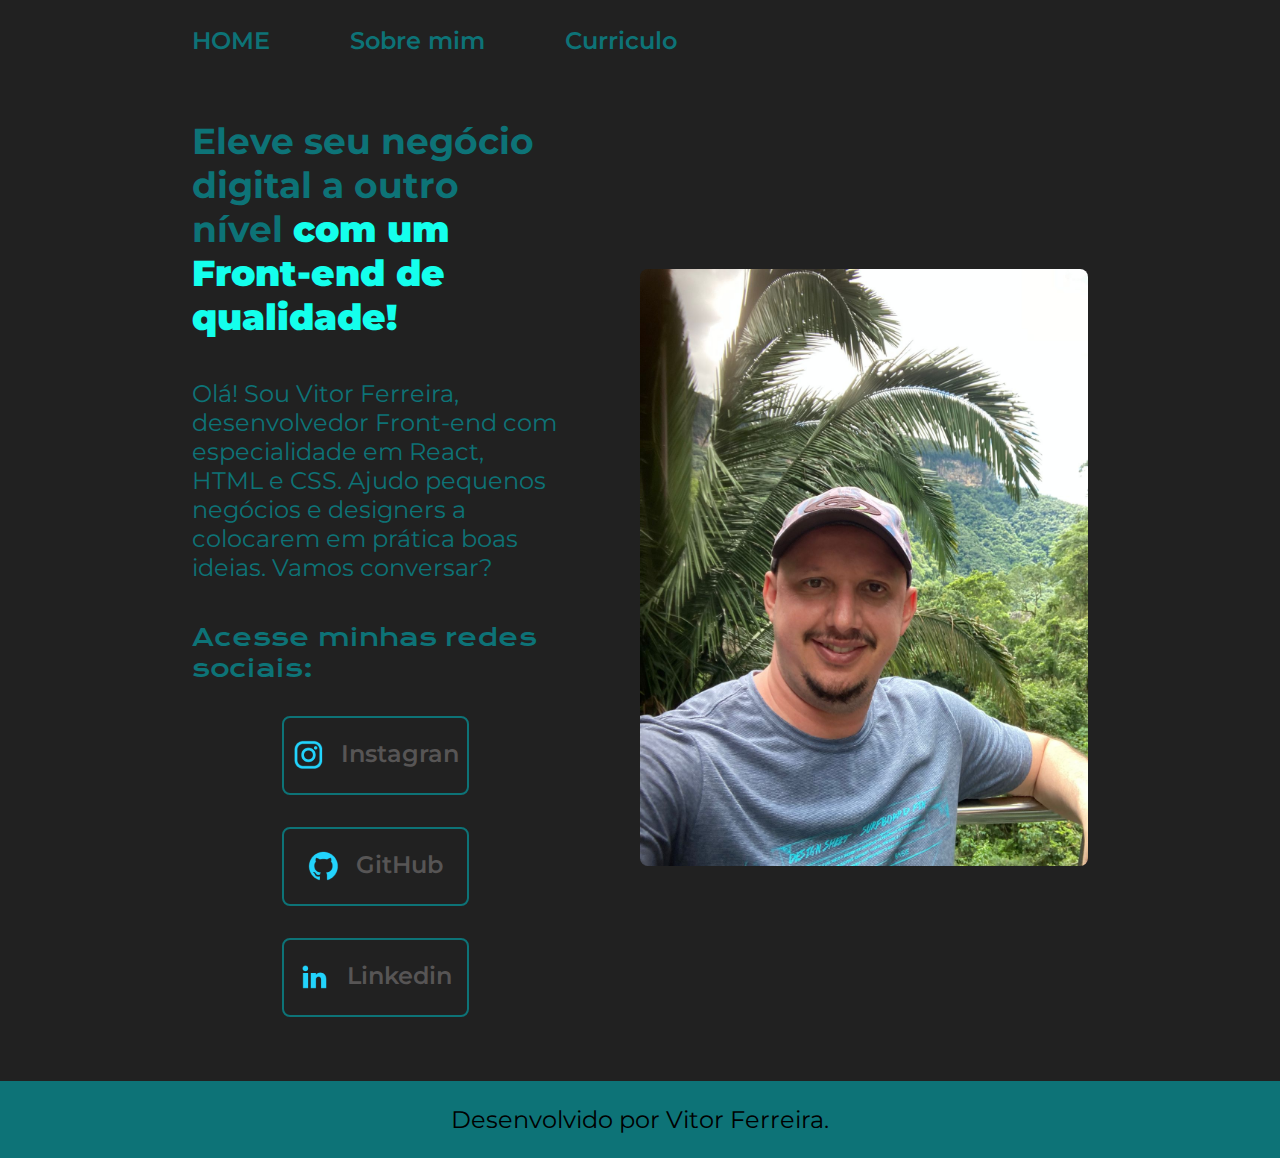
<file: index.html>
<!DOCTYPE html>
<html lang="pt-br">
<head>
    <meta charset="UTF-8">
    <meta http-equiv="X-UA-Compatible" content="IE=edge">
    <meta name="viewport" content="width=device-width, initial-scale=1.0">
    <title>Portfolio</title>
    <link rel="stylesheet" href="./styles/style.css">
</head>
<body>
    <header class="cabecalho">
        <nav class="cabecalho__menu">
            <a class="cabecalho__menu__link" href="index.html">HOME </a>
            <a class="cabecalho__menu__link" href="about.html">Sobre mim</a>
            <a class="cabecalho__menu__link" href="curriculo.html">Curriculo</a>
        </nav>
    </header>
    <main class="apresentacao">
        <section class="apresentacao__conteudo">
            <h1 class="apresentacao__conteudo__titulo"> Eleve seu negócio digital a outro nível <strong class="titulo-destaque">com um Front-end de qualidade!</strong> </h1>
            <p class="apresentacao__conteudo__texto"> Olá! Sou Vitor Ferreira, desenvolvedor Front-end com especialidade em React, HTML e CSS. 
                Ajudo pequenos negócios e designers a colocarem em prática boas ideias. Vamos conversar?</p>
            <div class="apresentacao__links">
                <h2 class="apresentacao__links__subtitulo">Acesse minhas redes sociais:</h2>
                <a class="apresentacao__links__navegacao" href="https://instagran.com/vitoraguiar.df">
                    <img src="./assets/instagram.png">
                Instagran</a>
                <a class="apresentacao__links__navegacao" href="https://github.com/vitordf">
                    <img src="./assets/github.png">
                    GitHub</a>
                <a class="apresentacao__links__navegacao" href="https://linkedin.com/in/vitoraguiarferreira">
                    <img src="./assets/linkedin.png">
                    Linkedin</a>
            </div> 
        </section>
        <img class="apresentacao__imagem" src="./assets/vitor.jpeg" alt="Foto do Vitor">
    </main>
    <footer class="rodape">
        <p>Desenvolvido por Vitor Ferreira.</p>
    </footer>
</body>
</html>
</file>
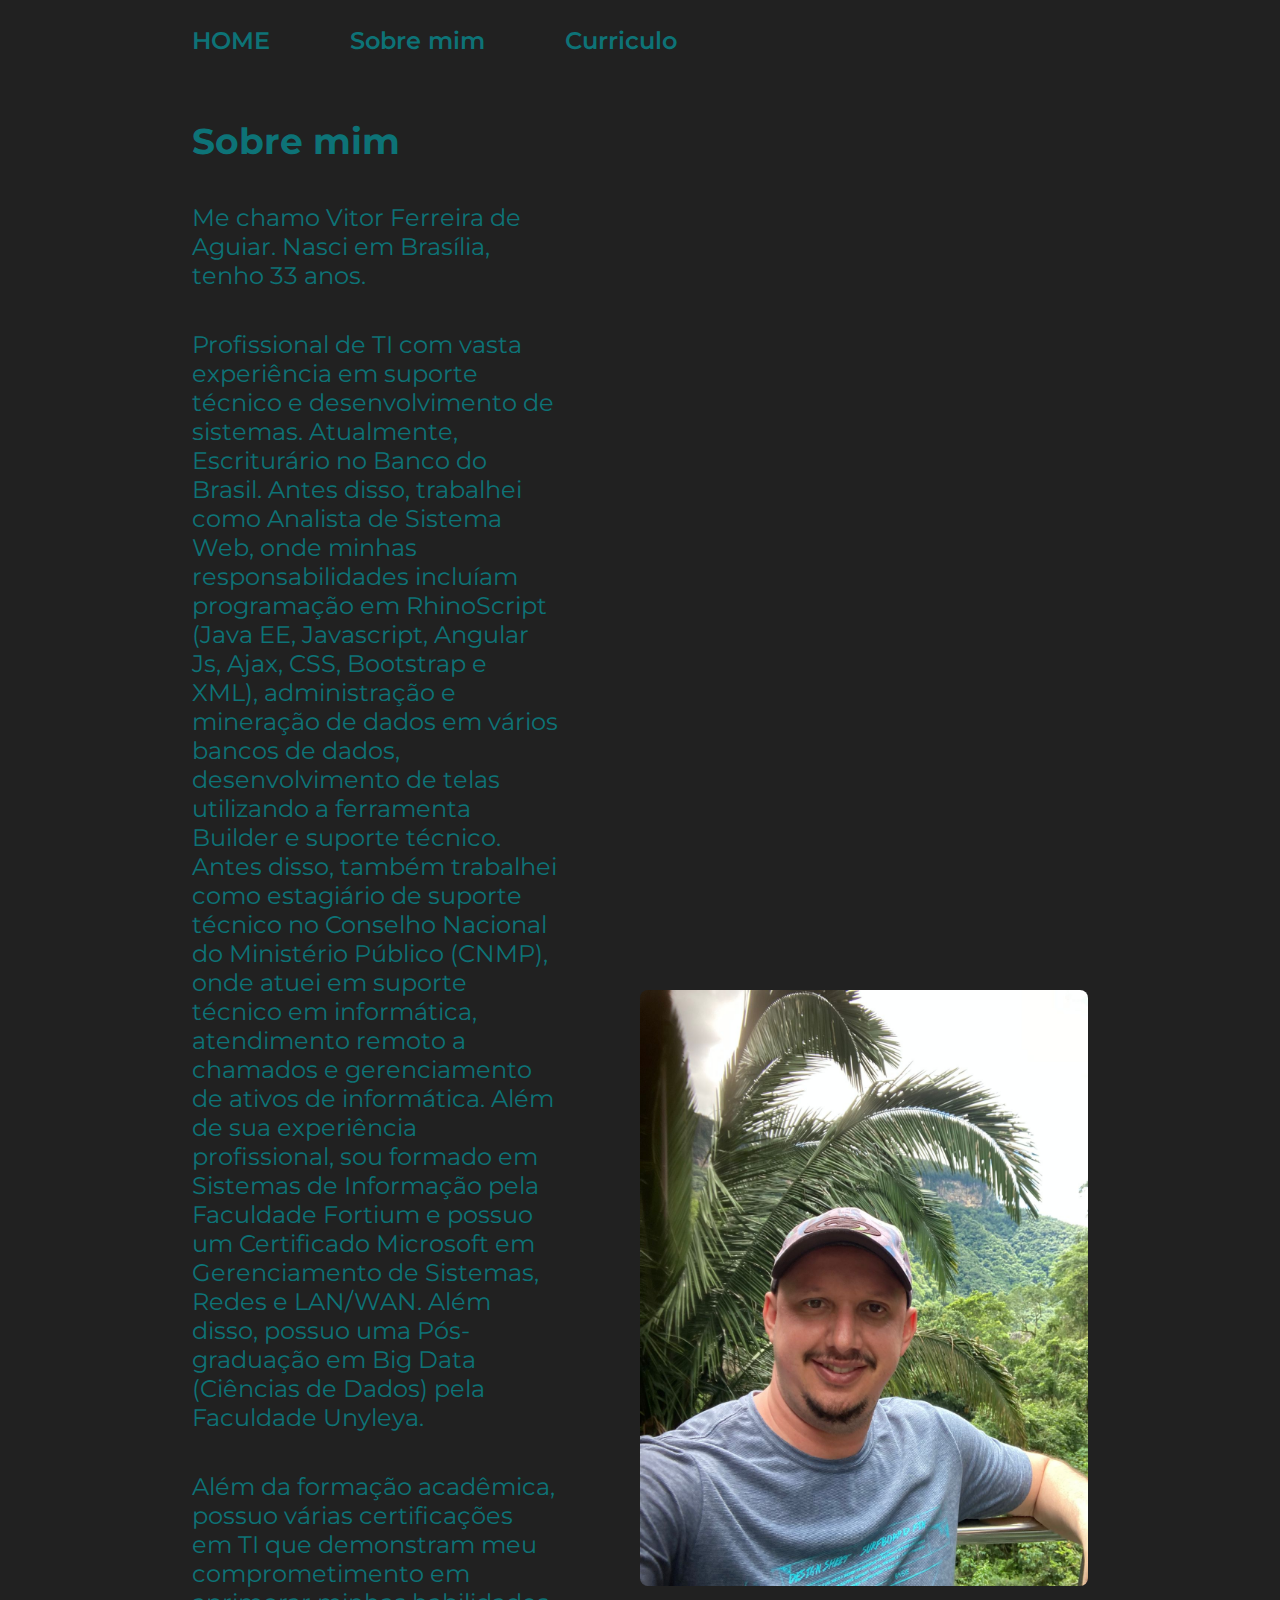
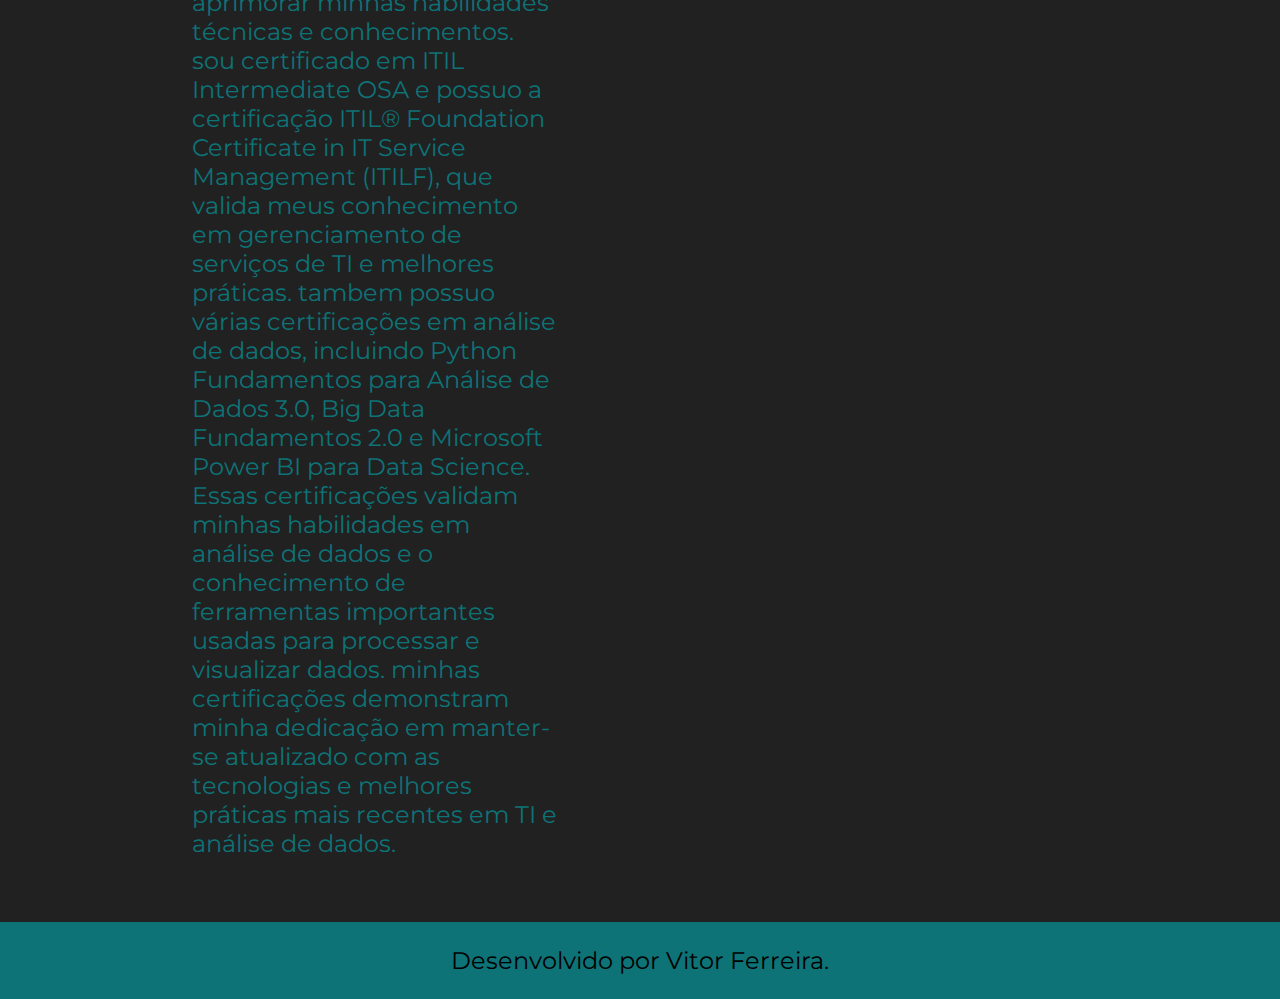
<file: about.html>
<!DOCTYPE html>
<html lang="pt-br">
<head>
    <meta charset="UTF-8">
    <meta http-equiv="X-UA-Compatible" content="IE=edge">
    <meta name="viewport" content="width=device-width, initial-scale=1.0">
    <title>Sobre mim</title>
    <link rel="stylesheet" href="./styles/style.css">
</head>
<body>
    <header class="cabecalho">
        <nav class="cabecalho__menu">
            <a class="cabecalho__menu__link" href="index.html">HOME </a>
            <a class="cabecalho__menu__link" href="about.html">Sobre mim</a>
            <a class="cabecalho__menu__link" href="curriculo.html">Curriculo</a>
        </nav>
    </header>
    <main class="apresentacao">
        <section class="apresentacao__conteudo">
            <h1 class="apresentacao__conteudo__titulo">Sobre mim</h1>
            <p class="apresentacao__conteudo__texto">Me chamo Vitor Ferreira de Aguiar. Nasci em Brasília, tenho 33 anos. </p>
            <p class="apresentacao__conteudo__texto">Profissional de TI com vasta experiência em suporte técnico e desenvolvimento de sistemas. Atualmente, Escriturário no Banco do Brasil.
                Antes disso, trabalhei como Analista de Sistema Web, onde minhas responsabilidades incluíam programação em RhinoScript (Java EE, Javascript, Angular Js, Ajax, CSS, Bootstrap e XML),
                administração e mineração de dados em vários bancos de dados, desenvolvimento de telas utilizando a ferramenta Builder e suporte técnico. Antes disso, também trabalhei como estagiário 
                de suporte técnico no Conselho Nacional do Ministério Público (CNMP), onde atuei em suporte técnico em informática, atendimento remoto a chamados e gerenciamento de ativos de informática.
                Além de sua experiência profissional, sou formado em Sistemas de Informação pela Faculdade Fortium e possuo um Certificado Microsoft em Gerenciamento de Sistemas, Redes e LAN/WAN.
                Além disso, possuo uma Pós-graduação em Big Data (Ciências de Dados) pela Faculdade Unyleya. </p>
                <p class="apresentacao__conteudo__texto">
                Além da formação acadêmica, possuo várias certificações em TI que demonstram meu comprometimento em aprimorar minhas habilidades técnicas e conhecimentos.
                sou certificado em ITIL Intermediate OSA e possuo a certificação ITIL® Foundation Certificate in IT Service Management (ITILF), que valida meus conhecimento em gerenciamento de serviços de TI e melhores práticas.
                tambem possuo várias certificações em análise de dados, incluindo Python Fundamentos para Análise de Dados 3.0, Big Data Fundamentos 2.0 e Microsoft Power BI para Data Science. 
                Essas certificações validam minhas habilidades em análise de dados e o conhecimento de ferramentas importantes usadas para processar e visualizar dados.
                minhas certificações demonstram minha dedicação em manter-se atualizado com as tecnologias e melhores práticas mais recentes em TI e análise de dados.
            </p>
        </section>
        <img class="apresentacao__imagem" src="./assets/vitor.jpeg" alt="Foto do Autor da Pagina">
    </main>
    <footer class="rodape">
        <p>Desenvolvido por Vitor Ferreira.</p>
    </footer>
</body>
</html>
</file>
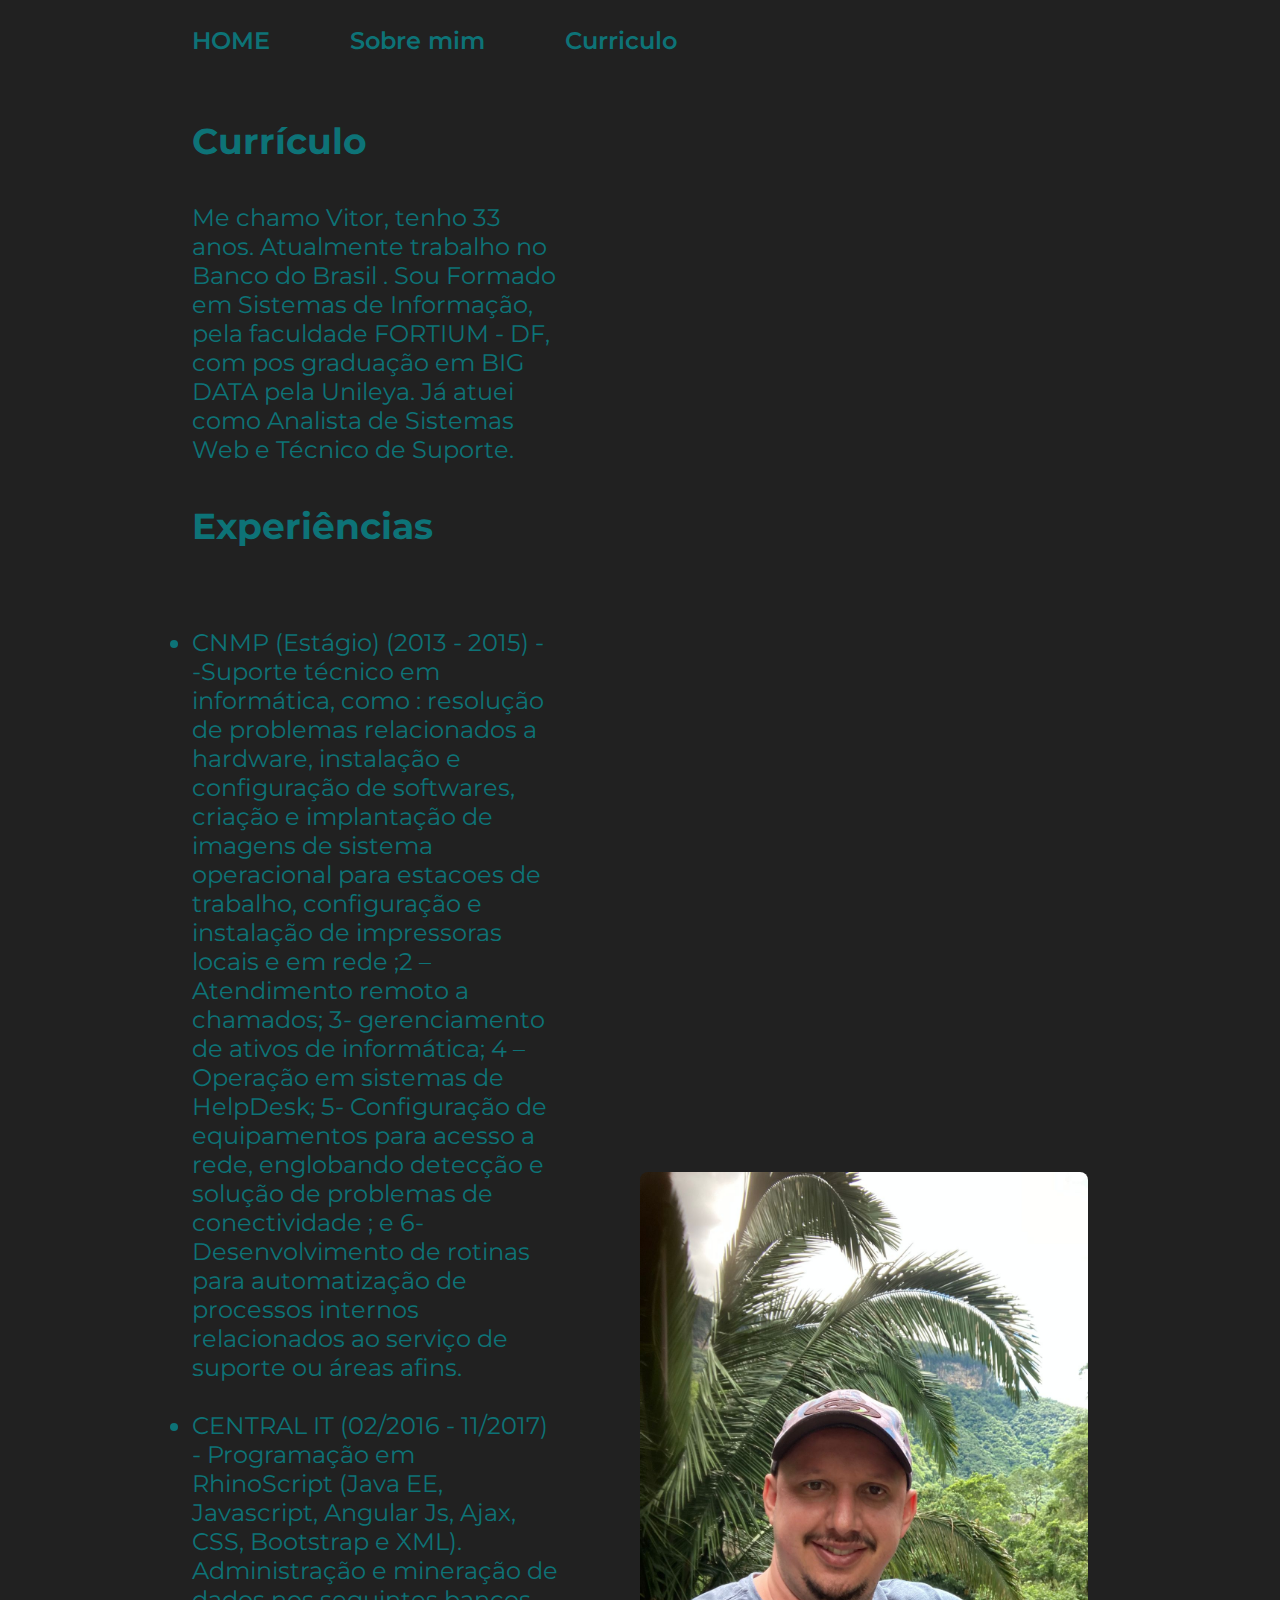
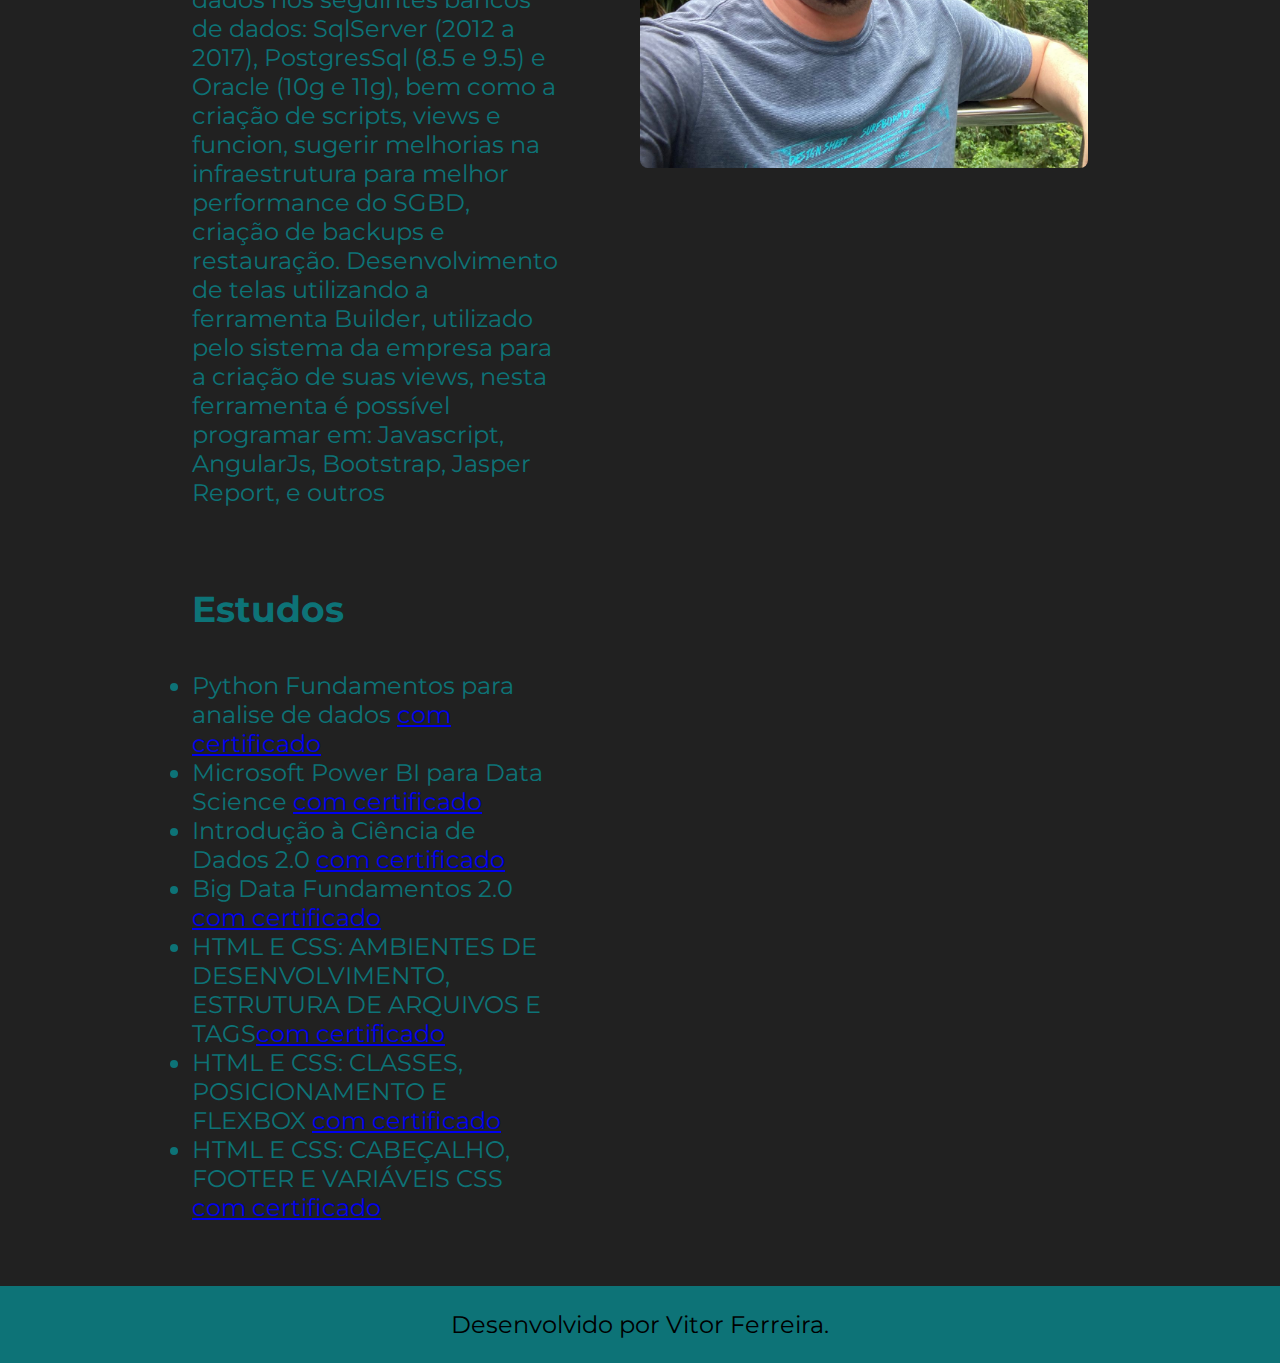
<file: curriculo.html>
<!DOCTYPE html>
<html lang="pt-br">
<head>
    <meta charset="UTF-8">
    <meta http-equiv="X-UA-Compatible" content="IE=edge">
    <meta name="viewport" content="width=device-width, initial-scale=1.0">
    <title>Curriculo</title>
    <link rel="stylesheet" href="/styles/style.css">
</head>
<body>
    <header class="cabecalho">
        <nav class="cabecalho__menu">
            <a class="cabecalho__menu__link" href="index.html">HOME </a>
            <a class="cabecalho__menu__link" href="about.html">Sobre mim</a>
            <a class="cabecalho__menu__link" href="curriculo.html">Curriculo</a>
        </nav>
    </header>
    <main>
        
    <main class="apresentacao">
        <section class="apresentacao__conteudo">
            <h1 class="apresentacao__conteudo__titulo">Currículo</h1>
            <p class="apresentacao__conteudo__texto">
                Me chamo Vitor, tenho 33 anos. Atualmente trabalho no Banco do Brasil . Sou Formado em Sistemas de Informação, pela faculdade FORTIUM - DF, 
                com pos graduação em BIG DATA pela Unileya. Já atuei como Analista de Sistemas Web e Técnico de Suporte.

            </p>
            <h2 class="apresentacao__conteudo__titulo">Experiências</h2>
            <p class="apresentacao__conteudo__texto">
            <ul class="apresentacao__conteudo__texto">
                <li><a class="apresentacao__conteudo__texto_link" href="https://www.cnmp.mp.br/portal/">CNMP </a> (Estágio) (2013 - 2015) - -Suporte técnico em informática, como : resolução de problemas
                    relacionados a hardware, instalação e configuração de softwares, criação e
                    implantação de imagens de sistema operacional para estacoes de trabalho,
                    configuração e instalação de impressoras locais e em rede ;2 –
                    Atendimento remoto a chamados; 3- gerenciamento de ativos de
                    informática; 4 – Operação em sistemas de HelpDesk; 5- Configuração de
                    equipamentos para acesso a rede, englobando detecção e solução de
                    problemas de conectividade ; e 6- Desenvolvimento de rotinas para
                    automatização de processos internos relacionados ao serviço de suporte ou
                    áreas afins.
                </li>
            </br>
                <li> <a class="apresentacao__conteudo__texto_link" href="https://centralit.com.br/">CENTRAL IT</a> (02/2016 - 11/2017)
                    - Programação em RhinoScript (Java EE, Javascript, Angular Js, Ajax, CSS,
                    Bootstrap e XML).
                    Administração e mineração de dados nos seguintes bancos de dados:
                    SqlServer (2012 a 2017), PostgresSql (8.5 e 9.5) e Oracle (10g e 11g), bem
                    como a criação de scripts, views e funcion, sugerir melhorias na infraestrutura
                    para melhor performance do SGBD, criação de backups e restauração.
                    Desenvolvimento de telas utilizando a ferramenta Builder, utilizado pelo
                    sistema da empresa para a criação de suas views, nesta ferramenta é
                    possível programar em: Javascript, AngularJs, Bootstrap, Jasper Report, e
                    outros
                </li>
            </ul>
            </p>
            <h2 class="apresentacao__conteudo__titulo">Estudos</h2>
            <div class="apresentacao__conteudo__texto">
            <ul class="apresentacao__conteudo__texto">
                <li>Python Fundamentos para analise de dados <a href="https://www.datascienceacademy.com.br/certificate/57b4a75247d7dd688d8b456b/user/5d2f52cb5e4cde5b038b456c">com certificado</a> </li>
                <li>Microsoft Power BI para Data Science <a href="https://www.datascienceacademy.com.br/certificate/59324d705e4cde7c5e8b4581/user/5d2f52cb5e4cde5b038b456c">com certificado</a></li>
                <li>Introdução à Ciência de Dados 2.0 <a href="https://www.datascienceacademy.com.br/certificate/57e4c96f47d7dd071b8b456b/user/5d2f52cb5e4cde5b038b456c">com certificado</a></li>
                <li>Big Data Fundamentos 2.0 <a href="https://www.datascienceacademy.com.br/certificate/5727789d47d7ddbd598b4581/user/5d2f52cb5e4cde5b038b456cx">com certificado</a></li>
                <li>HTML E CSS: AMBIENTES DE DESENVOLVIMENTO, ESTRUTURA DE ARQUIVOS E TAGS<a href="https://unibb.alura.com.br/certificate/0156d362-c98f-4277-aef4-5dc3258322ac">com certificado</a></li>
                <li>HTML E CSS: CLASSES, POSICIONAMENTO E FLEXBOX <a href="https://unibb.alura.com.br/certificate/c813f4ff-94e7-4e1a-8237-b1e9a0f3611c">com certificado</a></li>
                <li>HTML E CSS: CABEÇALHO, FOOTER E VARIÁVEIS CSS <a href="https://unibb.alura.com.br/certificate/fe38663d-b09c-483c-a3b3-42b0f775166d">com certificado</a></li>
                <!-- 
                    <li>Curso tal - Alura Cursos <a href="linkdocertificado">com certificado</a></li> 
                -->
                
            </ul>
            </div>    
        </section>
        <img class="apresentacao__imagem" src="./assets/vitor.jpeg" alt="Foto do Autor da Pagina">
    </main> 

    </main>
    <footer class="rodape">
        <p>Desenvolvido por Vitor Ferreira.</p>
    </footer>
</body>
</html>
</file>
<file: styles/style.css>
@import url('https://fonts.googleapis.com/css2?family=Krona+One&family=Montserrat:wght@400;600&display=swap');


:root{
    --cor-primaria: #212121;
    --cor-secundaria: #575555;
    --cor-terciaria:#0D7377;
    --cor-roover: #14FFEC;

    --fonte-primaria: 'Krona One', sans-serif;
    --fonte-secundaria: 'Montserrat', sans-serif;
}

*{
    margin: 0;
    padding: 0;
}

body{
    /* height: 100vh; */
    box-sizing: border-box;
    background-color:var(--cor-primaria);
    color: var(--cor-terciaria);
}
.cabecalho{
    padding: 2% 0% 0% 15%;

}
.cabecalho__menu{
    display: flex;
    gap: 80px;
}
.cabecalho__menu__link{
    font-family: var(--fonte-secundaria);
    font-size: 1.5rem;
    color: var(--cor-terciaria);
    font-weight: 600;
    text-decoration: none;
}

.apresentacao{
    padding: 5% 15%;
    display: flex;
    align-items: center;
    justify-content: space-between ;
    gap: 82px;
}
.apresentacao__conteudo{
    width: 50%; ;
    display: flex;
    flex-direction: column;
    gap: 40px;

}
.apresentacao__conteudo__titulo{
    font-size: 2.25rem;
    font-family: var(--fonte-secundaria);

}
.titulo-destaque{
    color:var(--cor-roover);
}
.apresentacao__conteudo__texto{
    font-size: 1.5rem;
    font-family: var(--fonte-secundaria);
}
.apresentacao__conteudo__texto_link{
    text-decoration: none;
    color: var(--cor-terciaria);
}
.apresentacao__conteudo__texto_link:hover{
    background-color: #0D7377;
    color:var(--cor-terciaria);
}
.apresentacao__links{
    display: flex;
    flex-direction: column;
    align-items: center;
    justify-content: space-between;
    gap: 32px;
}
.apresentacao__links__subtitulo{
    font: size 24px;;
    font-family: var(--fonte-primaria);
    font-weight: 400;
}
.apresentacao__links__navegacao{
    display: flex;
    justify-content: center;
    gap: 16px;
    border: 2px solid var(--cor-terciaria);
    width: 50%;
    text-align: center;
    border-radius: 8px;
    font-size: 1.5rem;
    padding: 21.5px 0px;
    color: var(--cor-secundaria);
    font-family: var(--fonte-secundaria);
    font-weight: 600;
    text-decoration: none;

}
.apresentacao__links__link:hover{
    background-color: #272727;
    color: var(--cor-terciaria);
}
.apresentacao__imagem{
    border-radius: 8px;
    width: 50%;      
}

.rodape{
    padding: 24px;
    color: #000000;
    background-color: var(--cor-terciaria);
    text-align: center;
    font-family: var(--fonte-secundaria);
    font-size: 1.5rem;
    font-weight: 400;
}

@media (max-width: 1200px)
{
  .cabecalho{
    padding: 10%;
  }  
  .cabecalho__menu{
    justify-content: center;
  }
  .apresentacao{
    flex-direction: column-reverse;
    padding: 5%;
  }
  .apresentacao__conteudo{
    width: auto;
  }
}
</file>
